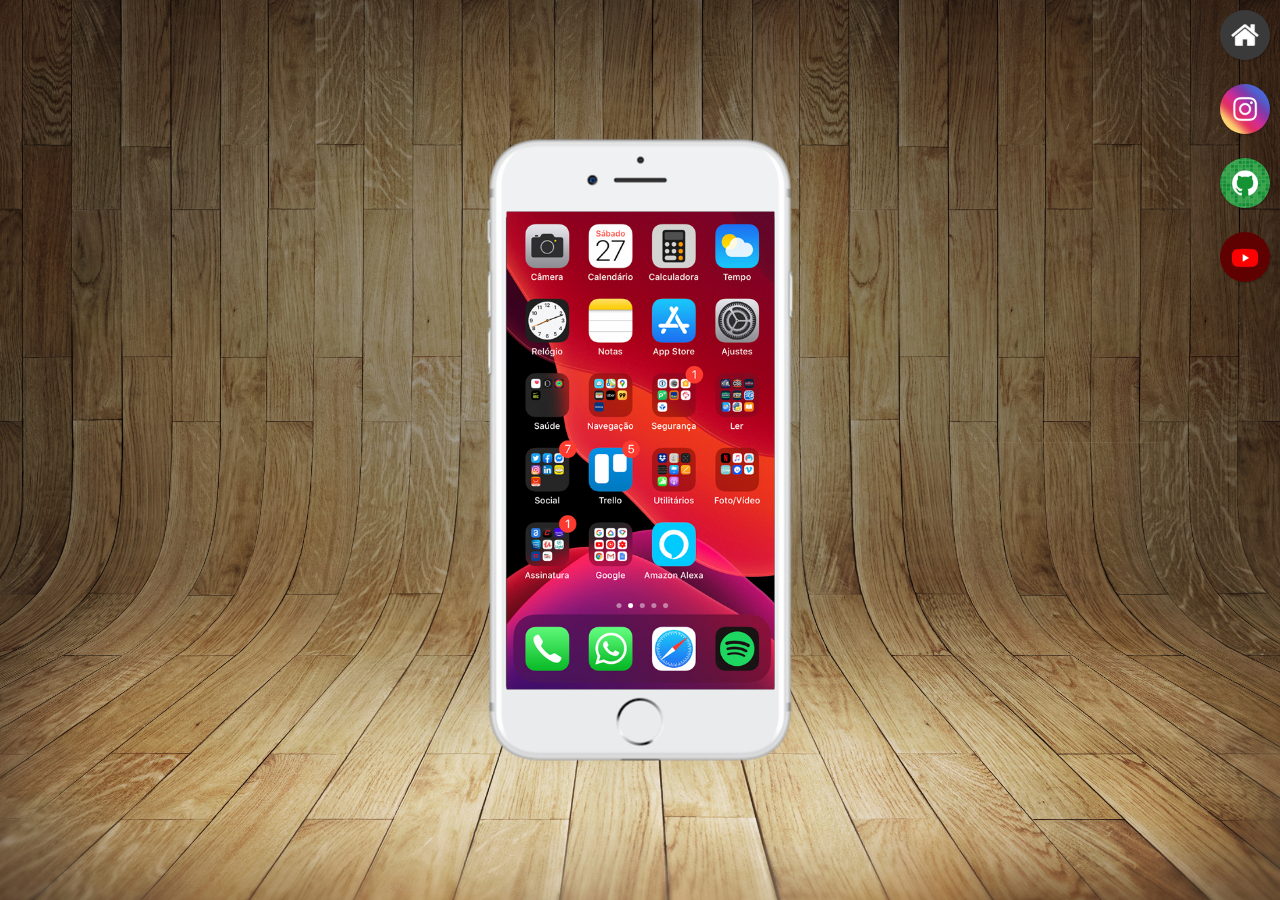
<file: index.html>
<!DOCTYPE html>
<html lang="pt-br">
<head>
    <meta charset="UTF-8">
    <meta name="viewport" content="width=device-width, initial-scale=1.0">
    <title>Minhas redes sociais</title>
    <link rel="shortcut icon" href="imagens/favicon-16x16.png" type="image/x-icon">
    <link rel="stylesheet" href="/styles/reset.css">
    <link rel="stylesheet" href="/styles/style.css">
</head>
<body>
    <vini>
        <main>
            <aside id="celular-container">
                <iframe src="home.html" name="tela" frameborder="0">
                    Seu navegador não é compatível com iframes
                </iframe>
            </aside>
            <aside id="redes-container">
                <a href="/home.html" target="tela"><img src="imagens/logo-home.jpg" alt="home"></a>
                <a href="/imagens/insta.png " target="tela"><img src="imagens/logo-instagram.jpg" alt="Instagram"></a>
                <a href="/imagens/github.png" target="tela"><img src="imagens/logo-github.jpg" alt="github"></a>
                <a href="/imagens/youtube.png" target="tela"><img src="imagens/logo-youtube.jpg" alt="youtube"></a>
            </aside>
        </main>
    </vini>
</body>
</html>
</file>
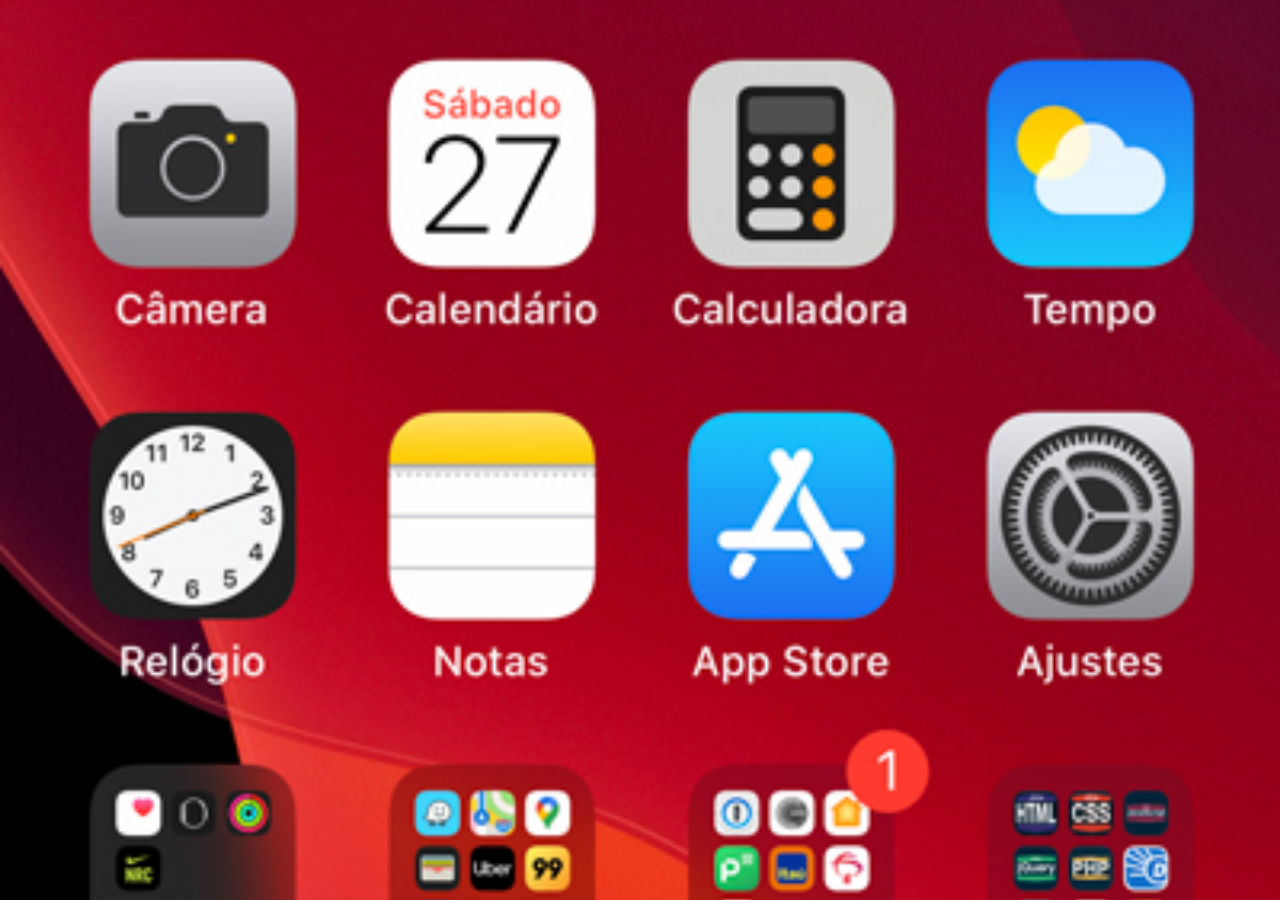
<file: home.html>
<!DOCTYPE html>
<html lang="pt-br">
<head>
    <meta charset="UTF-8">
    <meta name="viewport" content="width=device-width, initial-scale=1.0">
    <title>Home</title>
    <style>
        *{
            margin:0;
            padding:0;
        }

        body{
            position: relative;
            width:100vw;
            height:100vh;
            background: black url("imagens/tela-home.jpg");
            background-size: cover;
            background-repeat: no-repeat;
        }
    </style>
</head>
<body>
    
</body>
</html>
</file>
<file: styles/style.css>
@charset "UTF-8";

html, body{
    height:100vh;
    width:100vw;
    background-color: rgb(176, 150, 126);
}

body{
    background-image: url(/imagens/fundo-madeira.jpg);
    background-attachment: fixed;
    background-size: cover;
}

main{
    position:relative;
    width:100%;
    height:100vh;
}

aside#celular-container{
    position: absolute;
    top:50%;
    left:50%;
    transform: translate(-50%,-50%);
    width:311px;
    height:627px;
    background-image: url("/imagens/frame-iphone.png");
}

aside#celular-container iframe{
    position: absolute;
    top:50%;
    left:50%;
    transform: translate(-50%,-50%);
    width:268px;
    height:478px;
}

aside#redes-container{
    display:flex;
    flex-wrap: wrap;
    flex-direction: column;
    align-items: end;
    justify-content: end;
    width:100vw;
}

aside#redes-container img{
    border:none;
    border-radius:50%;
    width:50px;
    margin:10px;
    box-shadow: 1px 1px 2px rgba(0, 0, 0, 0.259);
    box-sizing: border-box;
    transition: 0.4s;
}

aside#redes-container img:hover{
    border:2px solid rgba(255, 255, 255, 0.63);
    width:55px;
    box-shadow: 3px 3px 5px rgba(0, 0, 0, 0.234);
    transform:translate(-3px,-3px);
}
</file>
